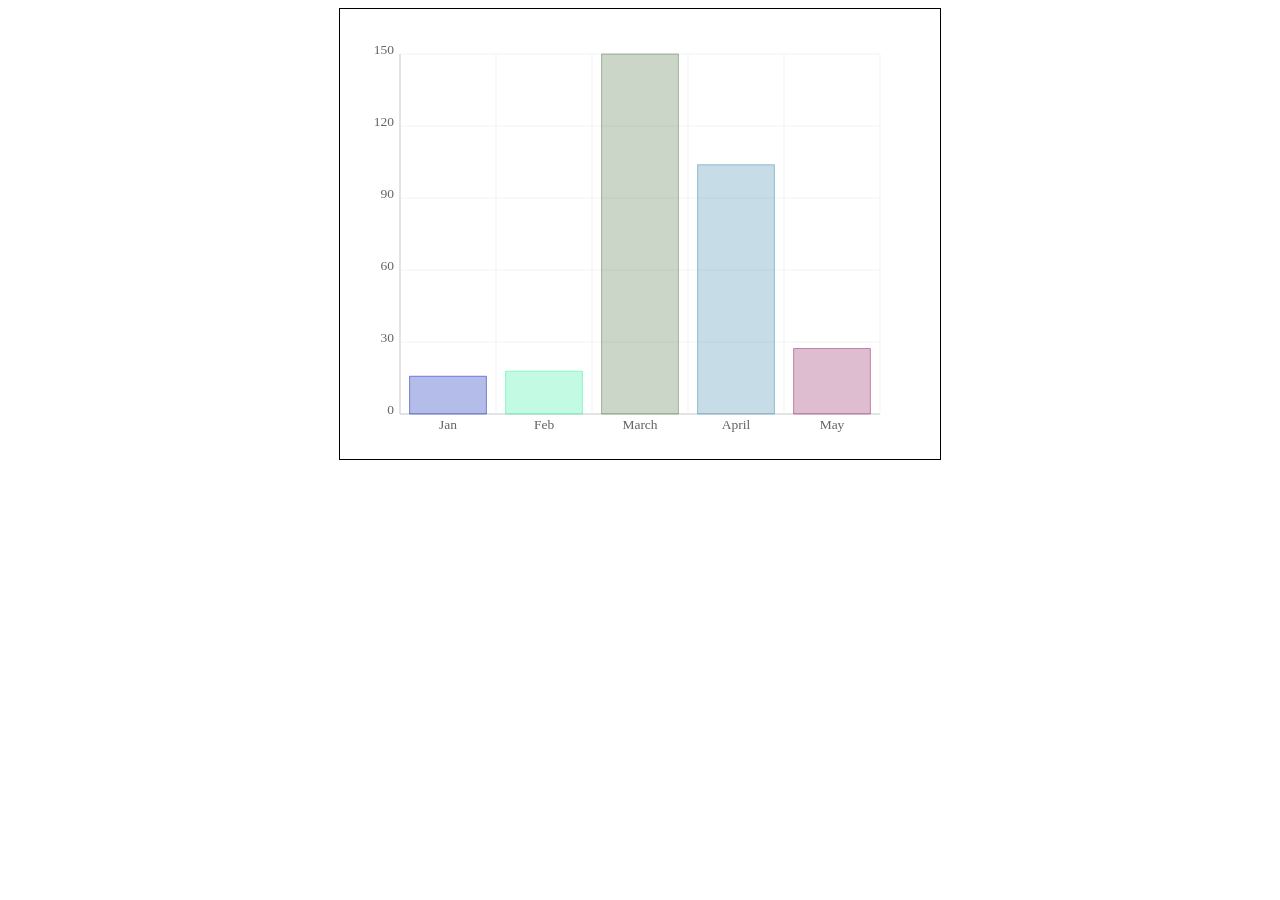
<file: BarChartComponentUsingCanvas/index.html>
<!DOCTYPE html>
<html>
  <head>
    <meta charset="UTF-8">
    <title>Project: Open Source Bar Chart Library</title>
    <!-- Styles -->
    <link href="styles.css" rel="stylesheet" />
  </head>
  <body>

    <div id="chart">This will be our bar chart</div>

    <!-- Scripts -->
    <script src="bar.js"></script>
    <script src="canvas-script.js"></script>
  </body>
</html>
</file>
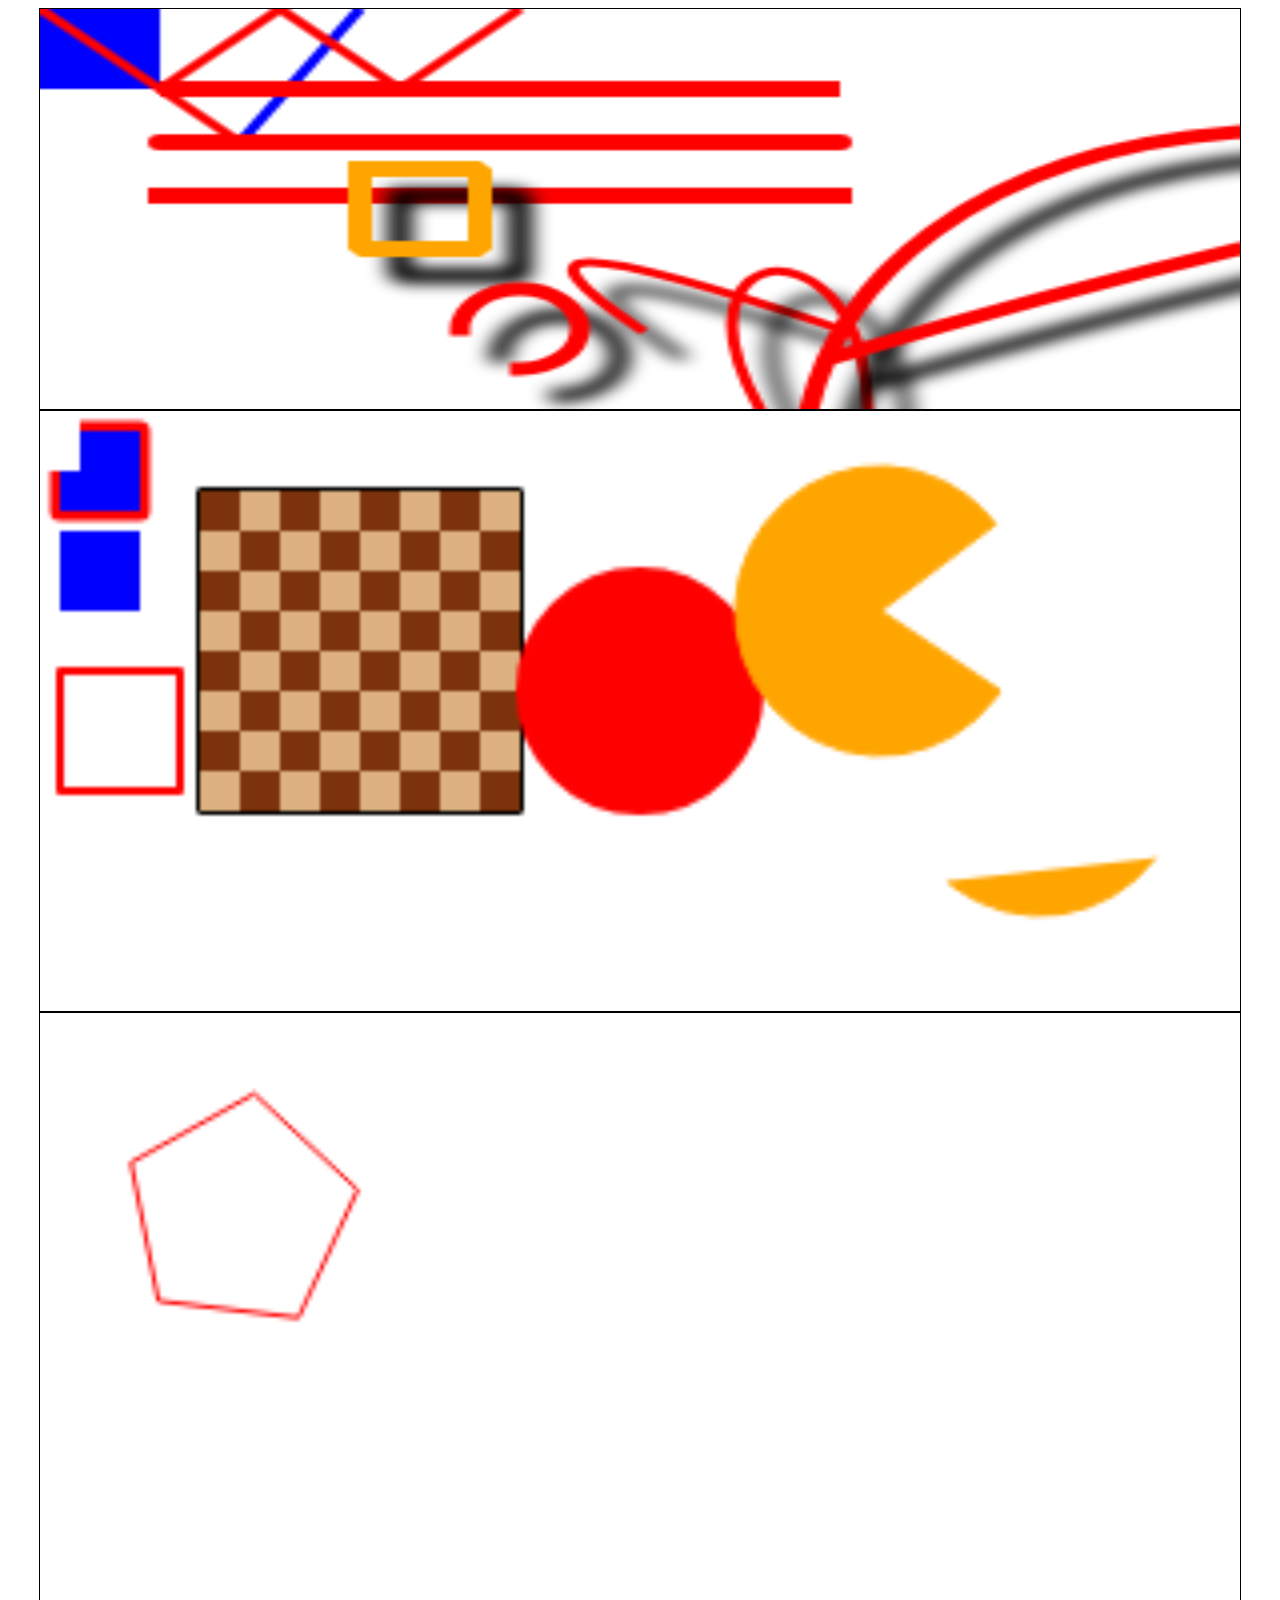
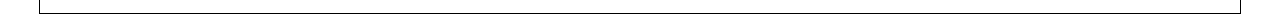
<file: BasicsOfCanvas.html>
<!DOCTYPE html>
<html>
    <head>
        <meta charset="UTF-8">
        <title>hello canvas world</title>
        <link href="styles.css" rel="stylesheet"/>
    </head>

    <body>
        <canvas id="hello-world-canvas">
            this is fallback if canvas element is not supported..rare
            will only be displayed if html5 canvas is not supported
        </canvas>

        <canvas id="rect-canvas">
            this is fallback if canvas element is not supported..rare
            will only be displayed if html5 canvas is not supported
        </canvas>

        <canvas id="polygon-canvas">
            this is fallback if canvas element is not supported..rare
            will only be displayed if html5 canvas is not supported
        </canvas>

        <script src="canvas-script-arcs-lines.js"></script>
        
    </body>
</html>
</file>
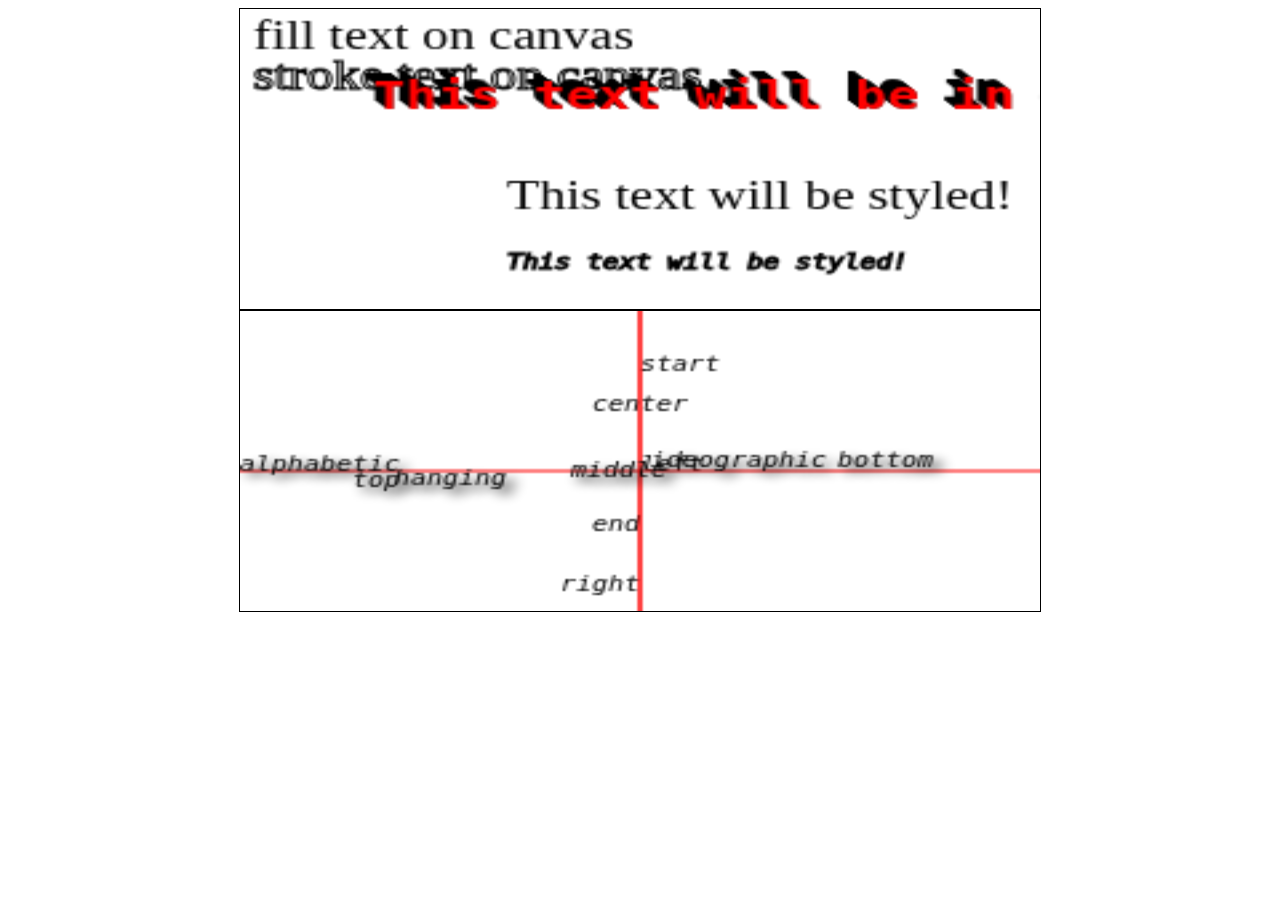
<file: DrawTextOnCanvas.html>
<!DOCTYPE html>
<html>
    <head>
        <meta charset="UTF-8">
        <title>hello canvas world</title>
        <link href="styles.css" rel="stylesheet"/>
    </head>

    <body>
        <canvas id="drawtext-canvas">
            this is fallback if canvas element is not supported..rare
            will only be displayed if html5 canvas is not supported
        </canvas>
        <canvas id="positioning-texts-canvas">
            this is fallback if canvas element is not supported..rare
            will only be displayed if html5 canvas is not supported
        </canvas>

        <script src="canvas-drawtext.js"></script>
        
    </body>
</html>
</file>
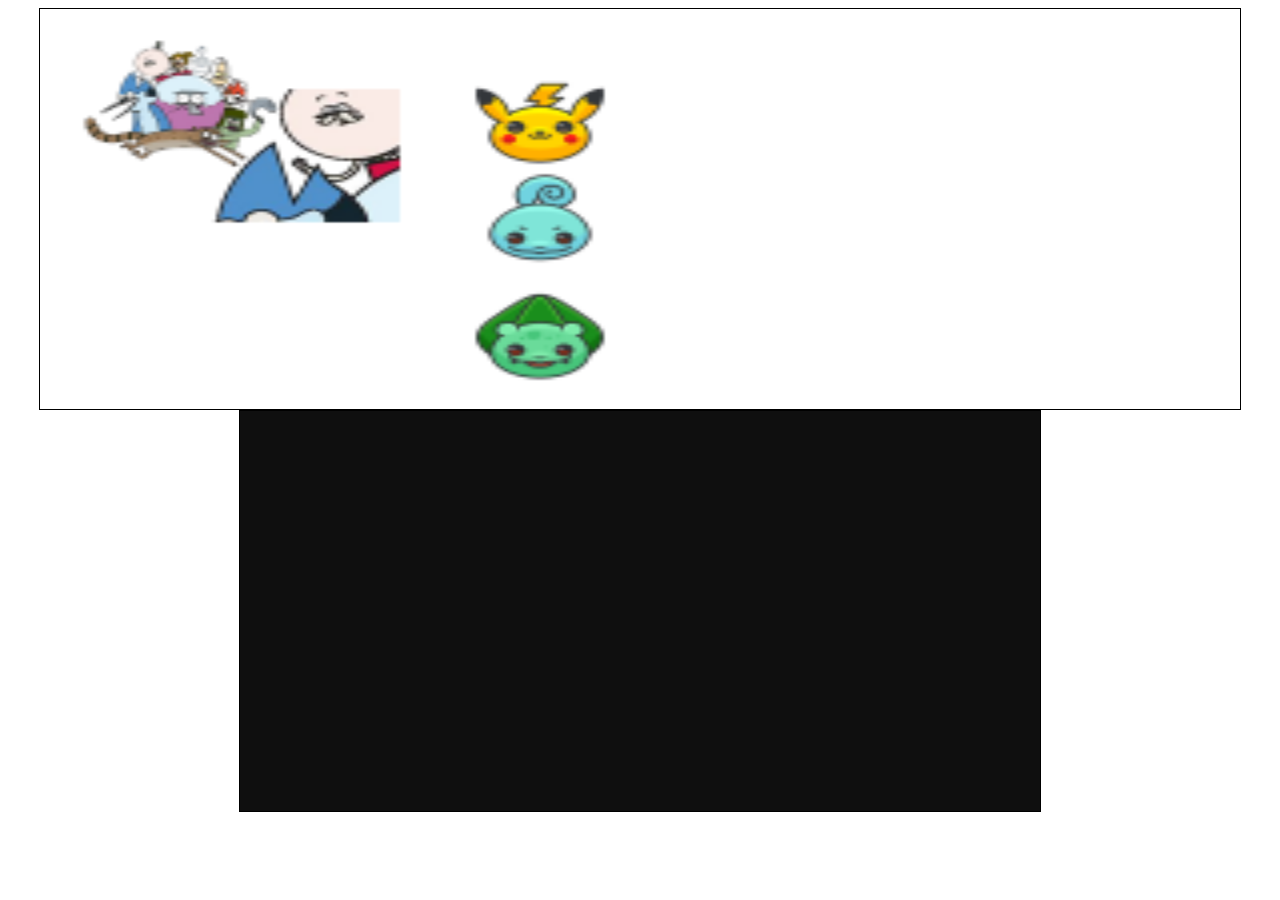
<file: DrawImages/DrawImageOnCanvas.html>
<!DOCTYPE html>
<html>
    <head>
        <meta charset="UTF-8">
        <title>hello canvas world</title>
        <link href="styles.css" rel="stylesheet"/>
    </head>

    <body>
        <canvas id="drawImg-canvas">
            this is fallback if canvas element is not supported..rare
            will only be displayed if html5 canvas is not supported
        </canvas>

        <canvas id="drawImg-canvas-filtering">
            this is fallback if canvas element is not supported..rare
            will only be displayed if html5 canvas is not supported
        </canvas>

        <script src="canvas-drawimage.js"></script>
        
    </body>
</html>
</file>
<file: BarChartComponentUsingCanvas/styles.css>
#chart{
  width: 600px;
  height: 450px;
  margin: 0 auto;
  border: 1px solid #000;
}
</file>
<file: styles.css>
#hello-world-canvas{
    border: 1px solid black;
    display: block;
    width: 1200px;
    height: 400px;
    margin: 0px auto;
}

#rect-canvas{
    border: 1px solid black;
    display: block;
    width: 1200px;
    height: 600px;
    margin: 0px auto;
}

#polygon-canvas{
    border: 1px solid black;
    display: block;
    width: 1200px;
    height: 600px;
    margin: 0px auto;
}

#drawtext-canvas{
    border: 1px solid black;
    display: block;
    width: 800px;
    height: 300px;
    margin: 0px auto;
}

#positioning-texts-canvas{
    border: 1px solid black;
    display: block;
    width: 800px;
    height: 300px;
    margin: 0px auto;
}
</file>
<file: DrawImages/styles.css>
#drawImg-canvas{
    border: 1px solid black;
    display: block;
    width: 1200px;
    height: 400px;
    margin: 0px auto;
}

#drawImg-canvas-filtering{
    border: 1px solid black;
    display: block;
    width: 800px;
    height: 400px;
    margin: 0px auto;
}
</file>
